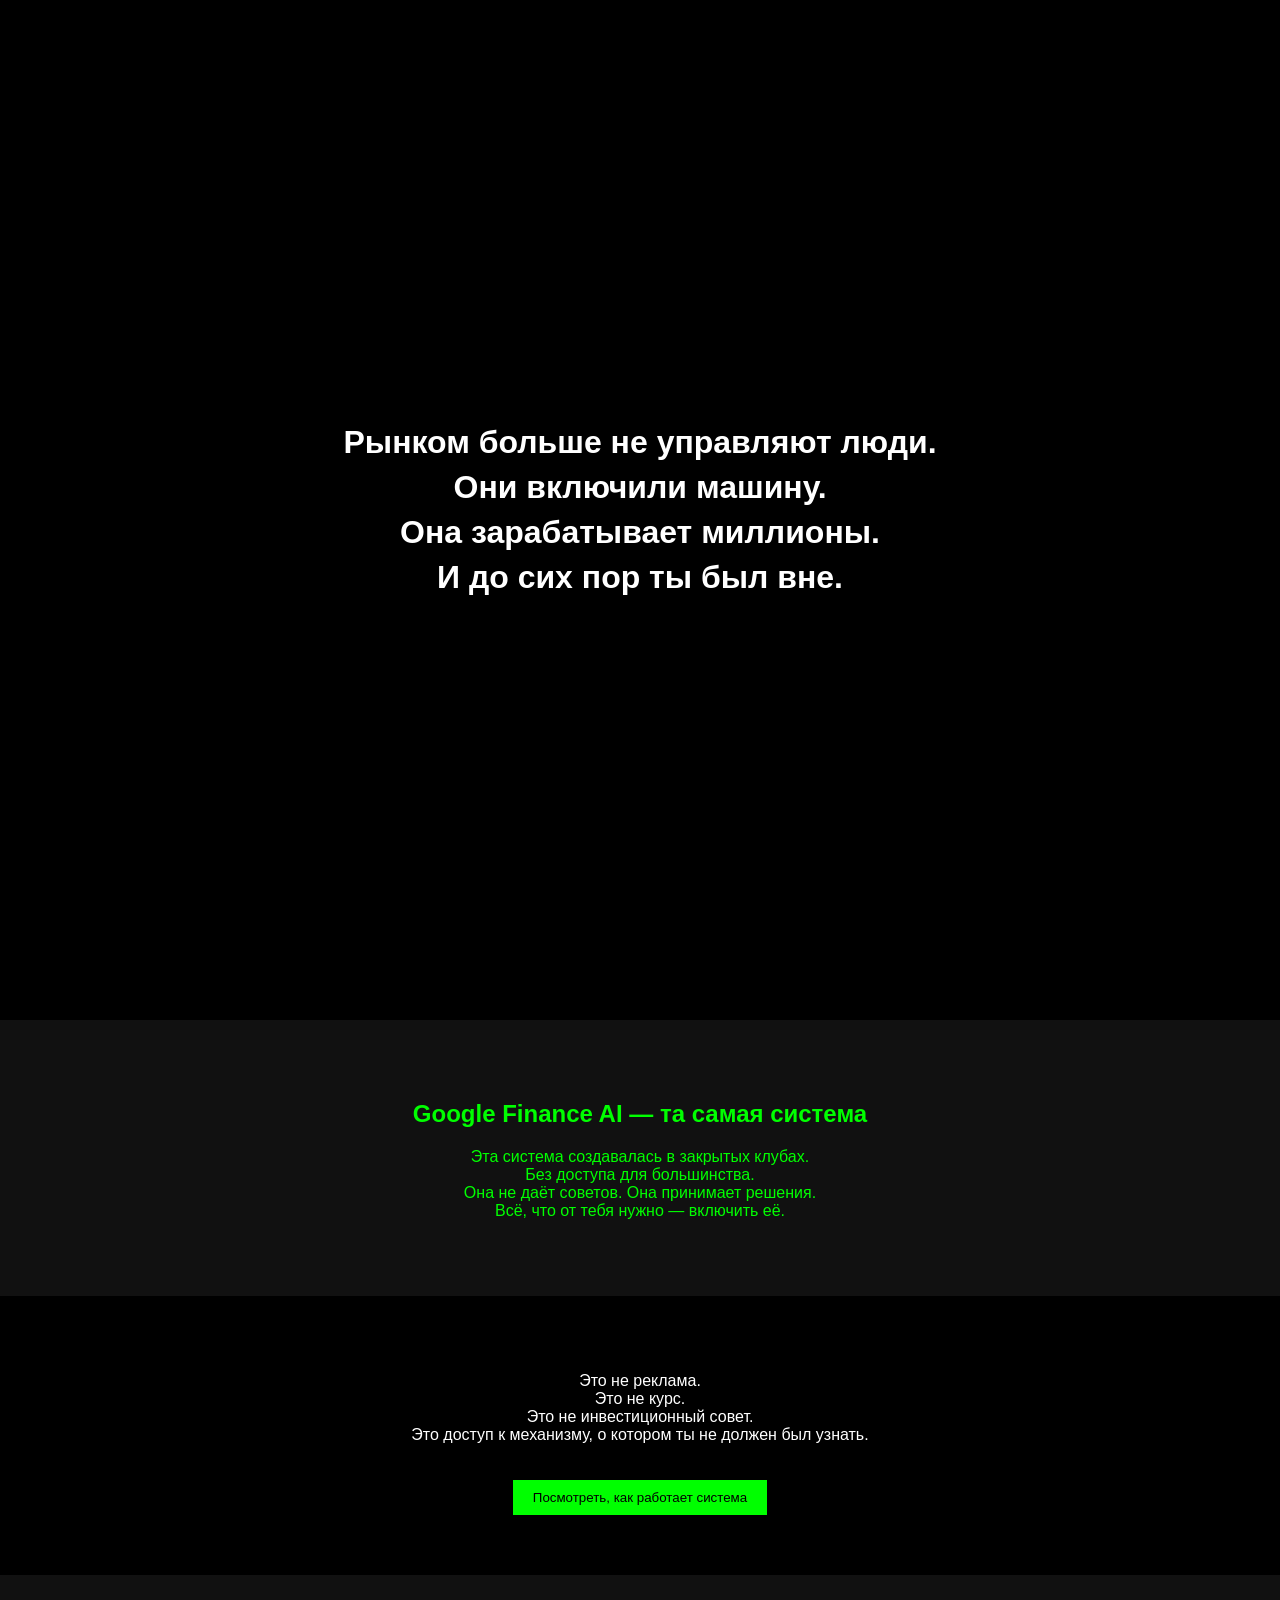
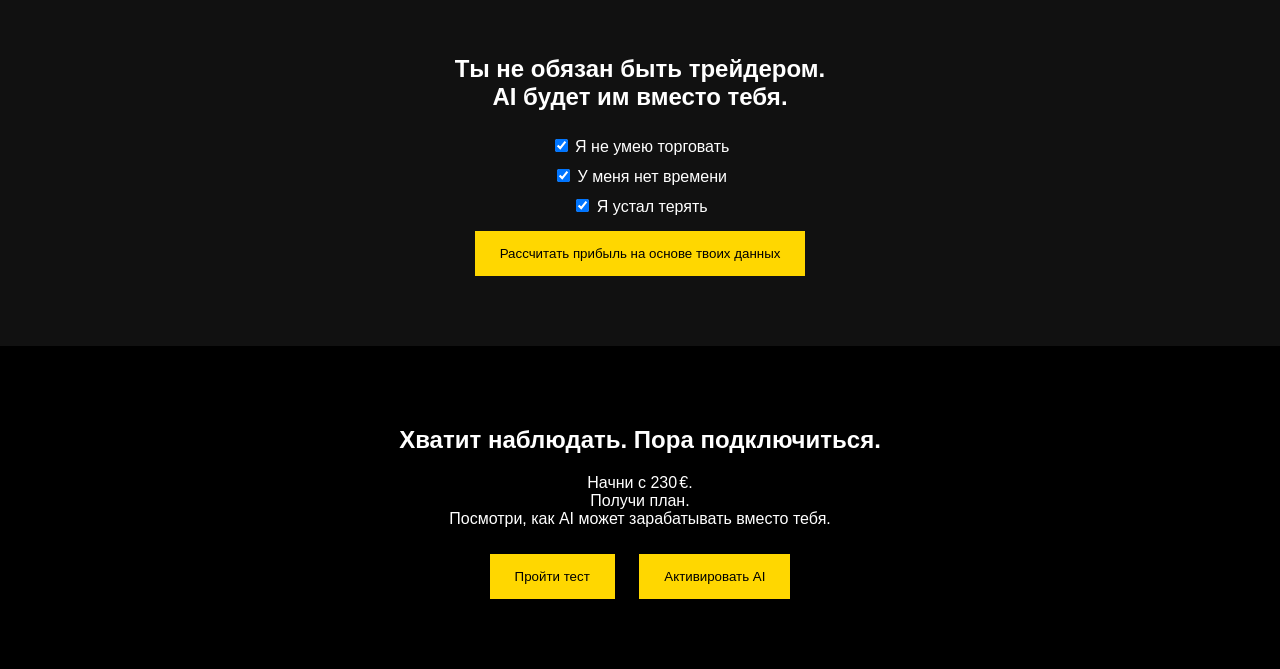
<file: landing.html>
<!DOCTYPE html>
<html lang="ru">
<head>
<meta charset="UTF-8">
<meta name="viewport" content="width=device-width, initial-scale=1.0">
<title>Landing Demo</title>
<style>
 body {
   margin: 0;
   font-family: Arial, sans-serif;
   background: #000;
   color: #fff;
 }
 section {
   padding: 60px 20px;
   text-align: center;
 }
 .hero {
   min-height: 100vh;
   display: flex;
   align-items: center;
   justify-content: center;
   background: url('https://media.giphy.com/media/3o7aCTfyhYawdOXcFW/giphy.mp4') center/cover no-repeat;
   color: #fff;
 }
 .hero h1 {
   font-size: 2em;
   line-height: 1.4;
   max-width: 600px;
 }
 .ai {
   background: #111;
   color: #0f0;
 }
 .ai h2 {
   margin-bottom: 20px;
 }
 .not-advert {
   background: #000;
   color: #fff;
 }
 .not-advert button {
   margin-top: 20px;
   padding: 10px 20px;
   background: #0f0;
   border: none;
   color: #000;
   cursor: pointer;
 }
 .personalization {
   background: #111;
 }
 .cta {
   background: #000;
 }
 button.cta {
   background: #ffd700;
   color: #000;
   border: none;
   padding: 15px 25px;
   cursor: pointer;
   margin: 10px;
 }
 .checkbox-group {
   display: flex;
   flex-direction: column;
   align-items: center;
   margin-top: 20px;
 }
 .checkbox-group label {
   margin: 5px 0;
 }
</style>
<!-- This page references "Google Finance AI" for demonstration purposes only. Not affiliated with Google. -->
</head>
<body>
<section class="hero">
  <h1>Рынком больше не управляют люди.<br>Они включили машину.<br>Она зарабатывает миллионы.<br>И до сих пор ты был вне.</h1>
</section>
<section class="ai">
  <h2>Google Finance AI — та самая система</h2>
  <p>Эта система создавалась в закрытых клубах.<br>Без доступа для большинства.<br>Она не даёт советов. Она принимает решения.<br>Всё, что от тебя нужно — включить её.</p>
</section>
<section class="not-advert">
  <p>Это не реклама.<br>Это не курс.<br>Это не инвестиционный совет.<br>Это доступ к механизму, о котором ты не должен был узнать.</p>
  <button>Посмотреть, как работает система</button>
</section>
<section class="personalization">
  <h2>Ты не обязан быть трейдером.<br>AI будет им вместо тебя.</h2>
  <div class="checkbox-group">
    <label><input type="checkbox" checked> Я не умею торговать</label>
    <label><input type="checkbox" checked> У меня нет времени</label>
    <label><input type="checkbox" checked> Я устал терять</label>
  </div>
  <button class="cta">Рассчитать прибыль на основе твоих данных</button>
</section>
<section class="cta">
  <h2>Хватит наблюдать. Пора подключиться.</h2>
  <p>Начни с 230 €.<br>Получи план.<br>Посмотри, как AI может зарабатывать вместо тебя.</p>
  <button class="cta">Пройти тест</button>
  <button class="cta">Активировать AI</button>
</section>
</body>
</html>
</file>
